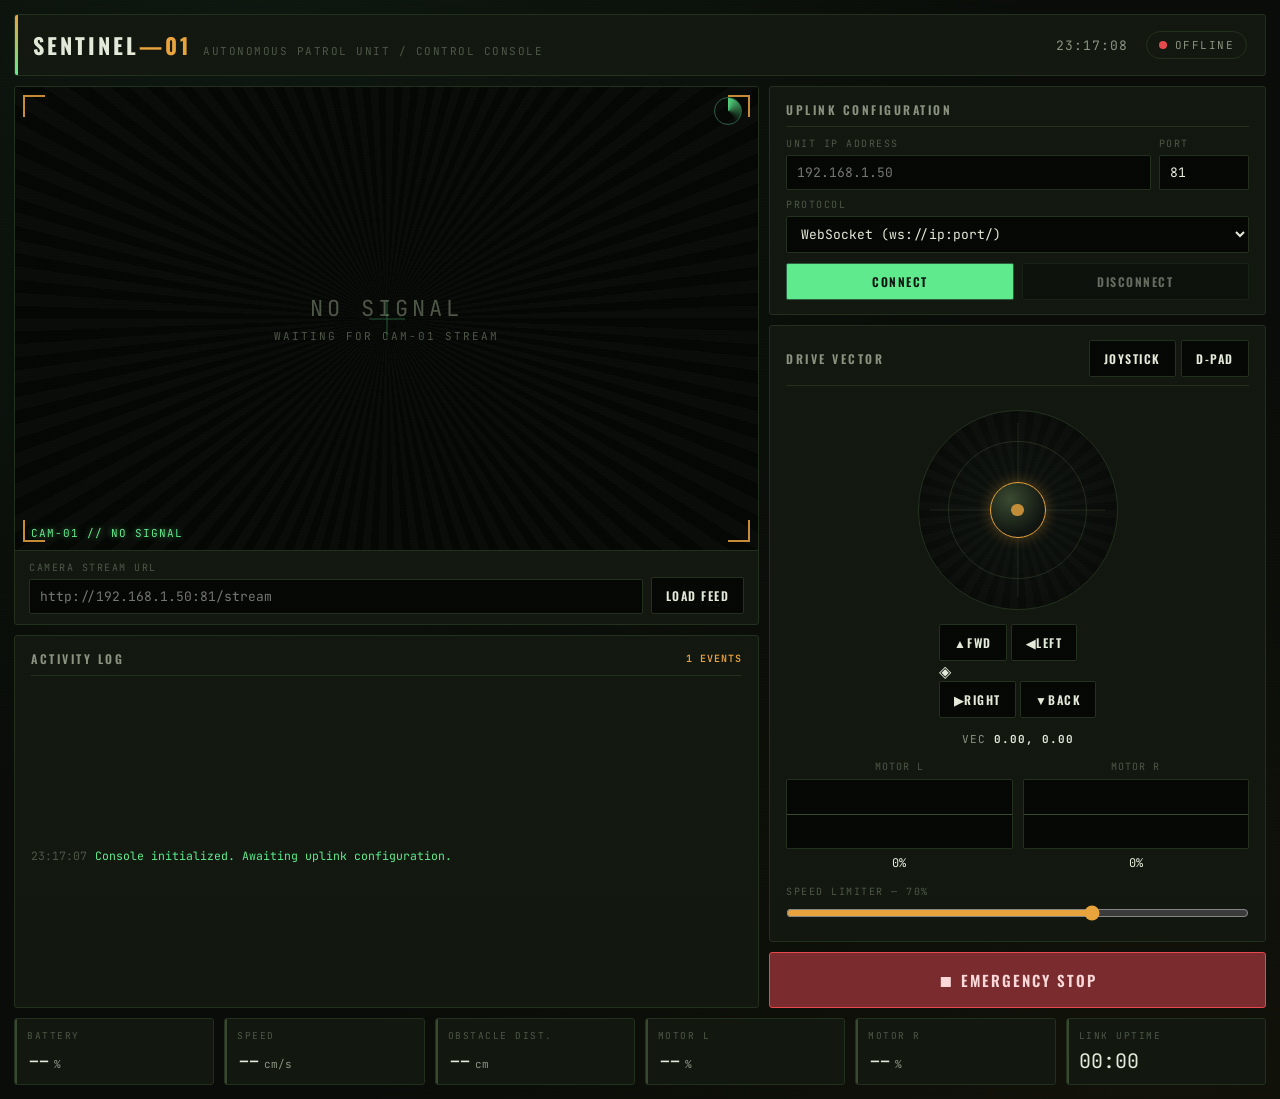
<file: index (1).html>
<!DOCTYPE html>
<html lang="en">
<head>
<meta charset="UTF-8">
<meta name="viewport" content="width=device-width, initial-scale=1.0, maximum-scale=1.0, user-scalable=no">
<title>SENTINEL // Patrol Unit Console</title>
<link rel="preconnect" href="https://fonts.googleapis.com">
<link href="https://fonts.googleapis.com/css2?family=Oswald:wght@400;500;600;700&family=Inter:wght@400;500;600&family=JetBrains+Mono:wght@400;500;700&display=swap" rel="stylesheet">
<style>
  :root{
    --bg:#090c08;
    --bg-deep:#050704;
    --panel:#121810;
    --panel-alt:#0f1410;
    --line:#22301d;
    --line-bright:#3a4a30;
    --amber:#e8a33d;
    --amber-dim:#7a5a26;
    --green:#5eea8d;
    --green-dim:#2c5f42;
    --red:#e5484d;
    --red-dim:#7a2b2e;
    --text:#e4ead9;
    --text-dim:#8a9280;
    --text-faint:#4d5647;
    --disp:'Oswald',sans-serif;
    --body:'Inter',sans-serif;
    --mono:'JetBrains Mono',monospace;
  }
  *{box-sizing:border-box;margin:0;padding:0;}
  html,body{
    background:var(--bg);
    color:var(--text);
    font-family:var(--body);
    min-height:100vh;
    overflow-x:hidden;
  }
  body{
    background-image:
      radial-gradient(ellipse at 20% 0%, rgba(94,234,141,0.05), transparent 55%),
      radial-gradient(ellipse at 90% 100%, rgba(232,163,61,0.04), transparent 50%);
    padding:14px;
  }
  body::before{
    content:'';
    position:fixed;inset:0;
    pointer-events:none;
    background:repeating-linear-gradient(
      to bottom,
      rgba(255,255,255,0.012) 0px,
      rgba(255,255,255,0.012) 1px,
      transparent 1px,
      transparent 3px
    );
    z-index:999;
    mix-blend-mode:overlay;
  }
  .wrap{max-width:1360px;margin:0 auto;}

  /* ---------- top bar ---------- */
  .topbar{
    display:flex;justify-content:space-between;align-items:center;
    padding:14px 18px;
    background:var(--panel);
    border:1px solid var(--line);
    border-radius:3px;
    margin-bottom:10px;
    position:relative;
    overflow:hidden;
  }
  .topbar::after{
    content:'';position:absolute;left:0;top:0;bottom:0;width:3px;
    background:linear-gradient(var(--amber),var(--green));
  }
  .brand{display:flex;align-items:baseline;gap:12px;}
  .brand .mark{
    font-family:var(--disp);font-weight:700;font-size:22px;letter-spacing:3px;
    color:var(--text);
  }
  .brand .mark span{color:var(--amber);}
  .brand .sub{
    font-family:var(--mono);font-size:11px;color:var(--text-faint);
    letter-spacing:1.5px;text-transform:uppercase;
  }
  .top-right{display:flex;align-items:center;gap:18px;}
  .clock{font-family:var(--mono);font-size:13px;color:var(--text-dim);letter-spacing:1px;}
  .status-pill{
    display:flex;align-items:center;gap:8px;
    font-family:var(--mono);font-size:11px;letter-spacing:1.5px;text-transform:uppercase;
    padding:6px 12px;border:1px solid var(--line);border-radius:20px;
    color:var(--text-dim);
  }
  .dot{width:8px;height:8px;border-radius:50%;background:var(--red);flex-shrink:0;}
  .dot.on{background:var(--green);box-shadow:0 0 8px var(--green);animation:pulse 1.6s infinite;}
  @keyframes pulse{0%,100%{opacity:1;}50%{opacity:0.4;}}

  /* ---------- grid ---------- */
  .grid{
    display:grid;
    grid-template-columns:1.5fr 1fr;
    gap:10px;
  }
  @media(max-width:900px){ .grid{grid-template-columns:1fr;} }

  .panel{
    background:var(--panel);
    border:1px solid var(--line);
    border-radius:3px;
    padding:14px 16px;
    position:relative;
  }
  .panel-title{
    font-family:var(--disp);font-weight:600;font-size:12px;letter-spacing:2.5px;
    text-transform:uppercase;color:var(--text-dim);
    display:flex;justify-content:space-between;align-items:center;
    margin-bottom:10px;padding-bottom:8px;border-bottom:1px solid var(--line);
  }
  .panel-title .tag{color:var(--amber);font-family:var(--mono);font-size:10px;letter-spacing:1px;}

  /* ---------- left column ---------- */
  .left-col{display:flex;flex-direction:column;gap:10px;}

  .cam-panel{padding:0;overflow:hidden;}
  .cam-frame{
    position:relative;width:100%;aspect-ratio:16/10;
    background:var(--bg-deep);
    border-bottom:1px solid var(--line);
    overflow:hidden;
  }
  .cam-frame img{width:100%;height:100%;object-fit:cover;display:block;}
  .cam-noise{
    position:absolute;inset:0;
    background:
      repeating-conic-gradient(from 0deg,rgba(255,255,255,0.02) 0deg 2deg,transparent 2deg 4deg);
    opacity:0;
  }
  .cam-frame.nosignal .cam-noise{opacity:1;animation:noise 0.4s steps(2) infinite;}
  @keyframes noise{0%{filter:hue-rotate(0deg);}100%{filter:hue-rotate(20deg);}}
  .cam-frame.nosignal img{display:none;}
  .cam-empty{
    position:absolute;inset:0;display:none;flex-direction:column;gap:6px;
    align-items:center;justify-content:center;color:var(--text-faint);
    font-family:var(--mono);font-size:11px;letter-spacing:2px;text-transform:uppercase;
  }
  .cam-frame.nosignal .cam-empty{display:flex;}
  .cam-corner{
    position:absolute;width:22px;height:22px;border:2px solid var(--amber);
    opacity:0.85;
  }
  .cam-corner.tl{top:8px;left:8px;border-right:none;border-bottom:none;}
  .cam-corner.tr{top:8px;right:8px;border-left:none;border-bottom:none;}
  .cam-corner.bl{bottom:8px;left:8px;border-right:none;border-top:none;}
  .cam-corner.br{bottom:8px;right:8px;border-left:none;border-top:none;}
  .cam-overlay-bl{
    position:absolute;bottom:10px;left:16px;
    font-family:var(--mono);font-size:11px;color:var(--green);letter-spacing:1px;
    text-shadow:0 0 6px rgba(94,234,141,0.6);
  }
  .cam-overlay-tr{
    position:absolute;top:10px;right:16px;
    width:28px;height:28px;
  }
  .radar-sweep{
    width:100%;height:100%;border-radius:50%;
    border:1px solid var(--green-dim);
    position:relative;overflow:hidden;
  }
  .radar-sweep::after{
    content:'';position:absolute;inset:0;
    background:conic-gradient(from 0deg, rgba(94,234,141,0.9), transparent 40%);
    animation:spin 2.4s linear infinite;
  }
  @keyframes spin{to{transform:rotate(360deg);}}
  .cam-crosshair{
    position:absolute;top:50%;left:50%;width:36px;height:36px;
    transform:translate(-50%,-50%);opacity:0.35;pointer-events:none;
  }
  .cam-crosshair::before,.cam-crosshair::after{
    content:'';position:absolute;background:var(--green);
  }
  .cam-crosshair::before{top:50%;left:0;right:0;height:1px;transform:translateY(-50%);}
  .cam-crosshair::after{left:50%;top:0;bottom:0;width:1px;transform:translateX(-50%);}

  .cam-config{
    display:flex;gap:8px;padding:10px 14px;flex-wrap:wrap;
  }

  /* ---------- log ---------- */
  .log-panel{flex:1;min-height:150px;display:flex;flex-direction:column;}
  .log-body{
    flex:1;overflow-y:auto;max-height:180px;
    font-family:var(--mono);font-size:11.5px;line-height:1.9;
    display:flex;flex-direction:column-reverse;
  }
  .log-line{color:var(--text-dim);white-space:pre-wrap;}
  .log-line .t{color:var(--text-faint);margin-right:8px;}
  .log-line.evt{color:var(--green);}
  .log-line.err{color:var(--red);}
  .log-line.cmd{color:var(--amber);}
  .log-body::-webkit-scrollbar{width:5px;}
  .log-body::-webkit-scrollbar-thumb{background:var(--line-bright);border-radius:3px;}

  /* ---------- right column ---------- */
  .right-col{display:flex;flex-direction:column;gap:10px;}

  label.field-label{
    font-family:var(--mono);font-size:10px;letter-spacing:1.5px;text-transform:uppercase;
    color:var(--text-faint);display:block;margin-bottom:5px;
  }
  input[type=text],input[type=number],select{
    width:100%;background:var(--bg-deep);border:1px solid var(--line);
    color:var(--text);font-family:var(--mono);font-size:13px;
    padding:8px 10px;border-radius:2px;outline:none;
  }
  input[type=text]:focus,input[type=number]:focus,select:focus{border-color:var(--amber-dim);}
  .row{display:flex;gap:8px;}
  .row > div{flex:1;}
  .conn-row{display:flex;gap:8px;margin-top:10px;}

  button{
    font-family:var(--disp);font-weight:600;letter-spacing:1.5px;text-transform:uppercase;
    font-size:12px;border:1px solid var(--line);background:var(--bg-deep);
    color:var(--text);padding:9px 14px;border-radius:2px;cursor:pointer;
    transition:border-color 0.15s, color 0.15s;
  }
  button:hover{border-color:var(--amber-dim);color:var(--amber);}
  button:active{transform:translateY(1px);}
  button.primary{background:var(--green-dim);border-color:var(--green-dim);color:#0c150f;background:var(--green);color:#08130d;}
  button.primary:hover{filter:brightness(1.1);border-color:var(--green);color:#08130d;}
  button.ghost{flex:1;}
  button.primary{flex:1;}
  button:disabled{opacity:0.4;cursor:not-allowed;}

  /* ---------- joystick ---------- */
  .joy-panel{display:flex;flex-direction:column;align-items:center;gap:14px;}
  .joy-outer{
    position:relative;width:200px;height:200px;
    border-radius:50%;
    background:
      repeating-conic-gradient(rgba(255,255,255,0.015) 0deg 5deg, transparent 5deg 10deg),
      radial-gradient(circle, var(--panel-alt) 0%, var(--bg-deep) 100%);
    border:1px solid var(--line);
    touch-action:none;
  }
  .joy-ring{position:absolute;border:1px solid var(--line-bright);border-radius:50%;opacity:0.5;}
  .ring1{inset:15%;}
  .ring2{inset:38%;}
  .joy-axis{position:absolute;background:var(--line-bright);opacity:0.4;}
  .axis-h{left:6%;right:6%;top:50%;height:1px;transform:translateY(-50%);}
  .axis-v{top:6%;bottom:6%;left:50%;width:1px;transform:translateX(-50%);}
  .joy-deg{
    position:absolute;font-family:var(--mono);font-size:9px;color:var(--text-faint);
  }
  .joy-knob{
    position:absolute;width:56px;height:56px;border-radius:50%;
    left:50%;top:50%;transform:translate(-50%,-50%);
    background:radial-gradient(circle at 35% 30%, #3a4a30, var(--panel-alt) 70%);
    border:1.5px solid var(--amber);
    box-shadow:0 0 14px rgba(232,163,61,0.35);
    cursor:grab;
  }
  .joy-knob::after{
    content:'';position:absolute;inset:38%;border-radius:50%;background:var(--amber);
    opacity:0.8;
  }
  .joy-readout{
    display:flex;gap:18px;font-family:var(--mono);font-size:11px;color:var(--text-dim);
    letter-spacing:1px;
  }
  .joy-readout b{color:var(--text);}

  .motor-bars{display:flex;gap:10px;width:100%;}
  .motor-bar-col{flex:1;display:flex;flex-direction:column;align-items:center;gap:6px;}
  .motor-bar-col .lbl{font-family:var(--mono);font-size:10px;color:var(--text-faint);letter-spacing:1px;}
  .motor-bar-track{
    width:100%;height:70px;background:var(--bg-deep);border:1px solid var(--line);
    border-radius:2px;position:relative;overflow:hidden;
  }
  .motor-bar-fill{
    position:absolute;left:0;right:0;bottom:50%;height:0%;
    background:linear-gradient(var(--green),var(--amber));
    transition:height 0.06s linear, bottom 0.06s linear;
  }
  .motor-bar-mid{position:absolute;left:0;right:0;top:50%;height:1px;background:var(--line-bright);}
  .motor-val{font-family:var(--mono);font-size:12px;color:var(--text);}

  .speed-limit{width:100%;}
  input[type=range]{
    width:100%;accent-color:var(--amber);
    background:transparent;height:20px;
  }

  .stop-btn{
    width:100%;padding:16px;font-size:15px;letter-spacing:2px;
    background:var(--red-dim);border:1px solid var(--red);color:#ffd9da;
    border-radius:3px;
  }
  .stop-btn:hover{background:var(--red);color:#1a0505;}

  /* ---------- telemetry strip ---------- */
  .telem-strip{
    display:grid;grid-template-columns:repeat(6,1fr);gap:10px;margin-top:10px;
  }
  @media(max-width:900px){.telem-strip{grid-template-columns:repeat(3,1fr);}}
  @media(max-width:520px){.telem-strip{grid-template-columns:repeat(2,1fr);}}
  .telem-card{
    background:var(--panel);border:1px solid var(--line);border-radius:3px;
    padding:10px 12px;position:relative;overflow:hidden;
  }
  .telem-card::before{
    content:'';position:absolute;left:0;top:0;bottom:0;width:2px;background:var(--line-bright);
  }
  .telem-card.live::before{background:var(--green);}
  .telem-lbl{
    font-family:var(--mono);font-size:9.5px;letter-spacing:1.5px;text-transform:uppercase;
    color:var(--text-faint);margin-bottom:6px;
  }
  .telem-val{font-family:var(--mono);font-size:20px;color:var(--text);}
  .telem-val .unit{font-size:11px;color:var(--text-dim);margin-left:3px;}

  ::selection{background:var(--amber-dim);}
</style>
</head>
<body>
<div class="wrap">

  <div class="topbar">
    <div class="brand">
      <div class="mark">SENTINEL<span>—01</span></div>
      <div class="sub">Autonomous Patrol Unit / Control Console</div>
    </div>
    <div class="top-right">
      <div class="clock" id="clock">00:00:00</div>
      <div class="status-pill"><span class="dot" id="statusDot"></span><span id="statusText">Offline</span></div>
    </div>
  </div>

  <div class="grid">
    <!-- LEFT: camera + log -->
    <div class="left-col">
      <div class="panel cam-panel">
        <div class="cam-frame nosignal" id="camFrame">
          <img id="camImg" alt="patrol camera feed">
          <div class="cam-noise"></div>
          <div class="cam-empty">
            <div style="font-size:22px;letter-spacing:4px;">NO SIGNAL</div>
            <div>waiting for CAM-01 stream</div>
          </div>
          <div class="cam-corner tl"></div><div class="cam-corner tr"></div>
          <div class="cam-corner bl"></div><div class="cam-corner br"></div>
          <div class="cam-crosshair"></div>
          <div class="cam-overlay-bl" id="camLabel">CAM-01 // NO SIGNAL</div>
          <div class="cam-overlay-tr"><div class="radar-sweep"></div></div>
        </div>
        <div class="cam-config">
          <div style="flex:2;min-width:180px;">
            <label class="field-label">Camera stream URL</label>
            <input type="text" id="camUrl" placeholder="http://192.168.1.50:81/stream">
          </div>
          <div style="align-self:flex-end;">
            <button id="camLoadBtn">Load Feed</button>
          </div>
        </div>
      </div>

      <div class="panel log-panel">
        <div class="panel-title">Activity Log <span class="tag" id="logCount">0 EVENTS</span></div>
        <div class="log-body" id="logBody"></div>
      </div>
    </div>

    <!-- RIGHT: connection + joystick + stop -->
    <div class="right-col">
      <div class="panel">
        <div class="panel-title">Uplink Configuration</div>
        <div class="row">
          <div>
            <label class="field-label">Unit IP Address</label>
            <input type="text" id="ipInput" placeholder="192.168.1.50">
          </div>
          <div style="max-width:90px;">
            <label class="field-label">Port</label>
            <input type="number" id="portInput" value="81">
          </div>
        </div>
        <div style="margin-top:8px;">
          <label class="field-label">Protocol</label>
          <select id="protoSelect">
            <option value="ws">WebSocket (ws://ip:port/)</option>
            <option value="http">HTTP GET (/move?left=&right=)</option>
          </select>
        </div>
        <div class="conn-row">
          <button class="primary" id="connectBtn">Connect</button>
          <button class="ghost" id="disconnectBtn" disabled>Disconnect</button>
        </div>
      </div>

      <div class="panel joy-panel">
        <div class="panel-title" style="width:100%;">
          Drive Vector
          <div class="mode-toggle" id="modeToggle">
            <button class="mode-btn active" data-mode="joystick" id="modeJoyBtn">Joystick</button>
            <button class="mode-btn" data-mode="dpad" id="modeDpadBtn">D-Pad</button>
          </div>
        </div>

        <div class="joy-outer" id="joyOuter">
          <div class="joy-ring ring1"></div>
          <div class="joy-ring ring2"></div>
          <div class="joy-axis axis-h"></div>
          <div class="joy-axis axis-v"></div>
          <div class="joy-knob" id="joyKnob"></div>
        </div>

        <div class="dpad" id="dpad">
          <button class="dpad-btn dpad-f" id="btnF" data-dir="f">▲<span>FWD</span></button>
          <button class="dpad-btn dpad-l" id="btnL" data-dir="l">◀<span>LEFT</span></button>
          <div class="dpad-center">◈</div>
          <button class="dpad-btn dpad-r" id="btnR" data-dir="r">▶<span>RIGHT</span></button>
          <button class="dpad-btn dpad-b" id="btnB" data-dir="b">▼<span>BACK</span></button>
        </div>

        <div class="joy-readout">
          <div>VEC <b id="vecReadout">0.00, 0.00</b></div>
        </div>

        <div class="motor-bars">
          <div class="motor-bar-col">
            <div class="lbl">MOTOR L</div>
            <div class="motor-bar-track"><div class="motor-bar-mid"></div><div class="motor-bar-fill" id="barL"></div></div>
            <div class="motor-val" id="valL">0%</div>
          </div>
          <div class="motor-bar-col">
            <div class="lbl">MOTOR R</div>
            <div class="motor-bar-track"><div class="motor-bar-mid"></div><div class="motor-bar-fill" id="barR"></div></div>
            <div class="motor-val" id="valR">0%</div>
          </div>
        </div>

        <div class="speed-limit">
          <label class="field-label">Speed Limiter — <span id="speedLimitVal">70</span>%</label>
          <input type="range" id="speedLimit" min="10" max="100" value="70">
        </div>
      </div>

      <button class="stop-btn" id="stopBtn">⏹ EMERGENCY STOP</button>
    </div>
  </div>

  <!-- telemetry strip -->
  <div class="telem-strip">
    <div class="telem-card" id="cardBattery"><div class="telem-lbl">Battery</div><div class="telem-val" id="tBattery">--<span class="unit">%</span></div></div>
    <div class="telem-card" id="cardSpeed"><div class="telem-lbl">Speed</div><div class="telem-val" id="tSpeed">--<span class="unit">cm/s</span></div></div>
    <div class="telem-card" id="cardDist"><div class="telem-lbl">Obstacle Dist.</div><div class="telem-val" id="tDist">--<span class="unit">cm</span></div></div>
    <div class="telem-card" id="cardMotorL"><div class="telem-lbl">Motor L</div><div class="telem-val" id="tMotorL">--<span class="unit">%</span></div></div>
    <div class="telem-card" id="cardMotorR"><div class="telem-lbl">Motor R</div><div class="telem-val" id="tMotorR">--<span class="unit">%</span></div></div>
    <div class="telem-card" id="cardUptime"><div class="telem-lbl">Link Uptime</div><div class="telem-val" id="tUptime">00:00<span class="unit"></span></div></div>
  </div>

</div>

<script>
// ---------------- clock ----------------
function tickClock(){
  document.getElementById('clock').textContent = new Date().toLocaleTimeString('en-GB',{hour12:false});
}
setInterval(tickClock,1000); tickClock();

// ---------------- log ----------------
const logBody = document.getElementById('logBody');
const logCount = document.getElementById('logCount');
let logN = 0;
function log(msg, cls){
  logN++;
  logCount.textContent = logN + ' EVENTS';
  const line = document.createElement('div');
  line.className = 'log-line ' + (cls||'');
  const t = new Date().toLocaleTimeString('en-GB',{hour12:false});
  line.innerHTML = '<span class="t">'+t+'</span>'+msg;
  logBody.prepend(line);
  while(logBody.children.length > 200){ logBody.removeChild(logBody.lastChild); }
}
log('Console initialized. Awaiting uplink configuration.', 'evt');

// ---------------- connection state ----------------
let ws = null;
let connected = false;
let linkStartTime = null;
let uptimeInterval = null;

const statusDot = document.getElementById('statusDot');
const statusText = document.getElementById('statusText');
const connectBtn = document.getElementById('connectBtn');
const disconnectBtn = document.getElementById('disconnectBtn');
const ipInput = document.getElementById('ipInput');
const portInput = document.getElementById('portInput');
const protoSelect = document.getElementById('protoSelect');

function setConnected(state){
  connected = state;
  statusDot.classList.toggle('on', state);
  statusText.textContent = state ? ('Online — ' + ipInput.value) : 'Offline';
  connectBtn.disabled = state;
  disconnectBtn.disabled = !state;
  document.querySelectorAll('#cardBattery,#cardSpeed,#cardDist,#cardMotorL,#cardMotorR,#cardUptime')
    .forEach(c=>c.classList.toggle('live', state));
  if(state){
    linkStartTime = Date.now();
    uptimeInterval = setInterval(updateUptime, 1000);
  } else {
    clearInterval(uptimeInterval);
    document.getElementById('tUptime').innerHTML = '00:00';
    resetTelemetry();
  }
}
function updateUptime(){
  const s = Math.floor((Date.now()-linkStartTime)/1000);
  const mm = String(Math.floor(s/60)).padStart(2,'0');
  const ss = String(s%60).padStart(2,'0');
  document.getElementById('tUptime').innerHTML = mm+':'+ss;
}
function resetTelemetry(){
  ['tBattery','tSpeed','tDist','tMotorL','tMotorR'].forEach(id=>{
    const el = document.getElementById(id);
    const unit = el.querySelector('.unit');
    el.innerHTML = '--' + (unit ? unit.outerHTML : '');
  });
}

connectBtn.addEventListener('click', ()=>{
  const ip = ipInput.value.trim();
  if(!ip){ log('Cannot connect — no IP address entered.', 'err'); return; }
  const proto = protoSelect.value;
  if(proto === 'ws'){
    const port = portInput.value || 81;
    const url = 'ws://'+ip+':'+port+'/';
    try{
      ws = new WebSocket(url);
      log('Opening WebSocket uplink to '+url+' …', 'cmd');
      ws.onopen = ()=>{ setConnected(true); log('Uplink established.', 'evt'); };
      ws.onclose = ()=>{ setConnected(false); log('Uplink closed.', 'err'); };
      ws.onerror = ()=>{ log('WebSocket error — check IP/port and that the unit is broadcasting.', 'err'); };
      ws.onmessage = (ev)=>{
        try{
          const data = JSON.parse(ev.data);
          applyTelemetry(data);
        }catch(e){ /* non-JSON message, ignore */ }
      };
    }catch(e){ log('Failed to open WebSocket: '+e.message, 'err'); }
  } else {
    // HTTP mode — no persistent connection, just mark as "connected" for sending commands
    setConnected(true);
    log('HTTP mode selected — commands will be sent as GET requests to '+ip, 'evt');
  }
});
disconnectBtn.addEventListener('click', ()=>{
  if(ws){ ws.close(); ws = null; }
  setConnected(false);
  log('Disconnected by operator.', 'evt');
});

function applyTelemetry(data){
  if('battery' in data) document.getElementById('tBattery').innerHTML = data.battery+'<span class="unit">%</span>';
  if('speed' in data) document.getElementById('tSpeed').innerHTML = data.speed+'<span class="unit">cm/s</span>';
  if('distance' in data) document.getElementById('tDist').innerHTML = data.distance+'<span class="unit">cm</span>';
  if('motorL' in data) document.getElementById('tMotorL').innerHTML = data.motorL+'<span class="unit">%</span>';
  if('motorR' in data) document.getElementById('tMotorR').innerHTML = data.motorR+'<span class="unit">%</span>';
}

// ---------------- command sending ----------------
function sendDrive(leftPct, rightPct){
  if(!connected) return;
  const proto = protoSelect.value;
  if(proto === 'ws'){
    if(ws && ws.readyState === WebSocket.OPEN){
      ws.send(JSON.stringify({type:'drive', left:leftPct, right:rightPct}));
    }
  } else {
    const ip = ipInput.value.trim();
    fetch('http://'+ip+'/move?left='+leftPct+'&right='+rightPct)
      .catch(()=>{ log('HTTP command failed to reach unit.', 'err'); });
  }
}
function sendStop(){
  if(!connected){ log('Stop requested — no active uplink.', 'err'); return; }
  const proto = protoSelect.value;
  if(proto === 'ws' && ws && ws.readyState === WebSocket.OPEN){
    ws.send(JSON.stringify({type:'stop'}));
  } else if(proto === 'http'){
    const ip = ipInput.value.trim();
    fetch('http://'+ip+'/move?left=0&right=0').catch(()=>{});
  }
  setMotorDisplay(0,0);
  log('EMERGENCY STOP sent.', 'cmd');
}
document.getElementById('stopBtn').addEventListener('click', sendStop);

// ---------------- joystick ----------------
const joyOuter = document.getElementById('joyOuter');
const joyKnob = document.getElementById('joyKnob');
const vecReadout = document.getElementById('vecReadout');
const barL = document.getElementById('barL');
const barR = document.getElementById('barR');
const valL = document.getElementById('valL');
const valR = document.getElementById('valR');
const speedLimit = document.getElementById('speedLimit');
const speedLimitVal = document.getElementById('speedLimitVal');

speedLimit.addEventListener('input', ()=>{ speedLimitVal.textContent = speedLimit.value; });

let dragging = false;
let sendTimer = null;
const RADIUS = 100; // px, half of joy-outer width
const DEADZONE = 0.08;

function setMotorDisplay(leftPct, rightPct){
  valL.textContent = leftPct + '%';
  valR.textContent = rightPct + '%';
  const hL = Math.min(Math.abs(leftPct),100)/2;
  const hR = Math.min(Math.abs(rightPct),100)/2;
  barL.style.height = hL + '%';
  barR.style.height = hR + '%';
  barL.style.bottom = leftPct >= 0 ? '50%' : (50-hL)+'%';
  barR.style.bottom = rightPct >= 0 ? '50%' : (50-hR)+'%';
}

function handleMove(clientX, clientY){
  const rect = joyOuter.getBoundingClientRect();
  const cx = rect.left + rect.width/2;
  const cy = rect.top + rect.height/2;
  let dx = clientX - cx;
  let dy = clientY - cy;
  const dist = Math.sqrt(dx*dx+dy*dy);
  const maxDist = rect.width/2 - 28;
  if(dist > maxDist){
    dx = dx * maxDist/dist;
    dy = dy * maxDist/dist;
  }
  joyKnob.style.transform = 'translate(calc(-50% + '+dx+'px), calc(-50% + '+dy+'px))';

  let nx = dx / maxDist;   // -1..1
  let ny = dy / maxDist;   // -1..1 (down positive)
  if(Math.sqrt(nx*nx+ny*ny) < DEADZONE){ nx = 0; ny = 0; }

  vecReadout.textContent = nx.toFixed(2) + ', ' + (-ny).toFixed(2);

  const limit = speedLimit.value / 100;
  const forward = -ny;   // up = forward
  const turn = nx;
  let left = Math.max(-1, Math.min(1, forward + turn));
  let right = Math.max(-1, Math.min(1, forward - turn));
  const leftPct = Math.round(left * limit * 100);
  const rightPct = Math.round(right * limit * 100);
  setMotorDisplay(leftPct, rightPct);
  return {leftPct, rightPct};
}

function resetKnob(){
  joyKnob.style.transform = 'translate(-50%, -50%)';
  vecReadout.textContent = '0.00, 0.00';
  setMotorDisplay(0,0);
}

let lastCmd = {leftPct:0,rightPct:0};

function startDrag(e){
  dragging = true;
  joyKnob.style.cursor = 'grabbing';
  sendTimer = setInterval(()=>{ sendDrive(lastCmd.leftPct, lastCmd.rightPct); }, 120);
}
function endDrag(){
  if(!dragging) return;
  dragging = false;
  joyKnob.style.cursor = 'grab';
  clearInterval(sendTimer);
  resetKnob();
  sendDrive(0,0);
}

joyOuter.addEventListener('pointerdown', (e)=>{
  startDrag();
  lastCmd = handleMove(e.clientX, e.clientY);
  joyOuter.setPointerCapture(e.pointerId);
});
joyOuter.addEventListener('pointermove', (e)=>{
  if(!dragging) return;
  lastCmd = handleMove(e.clientX, e.clientY);
});
joyOuter.addEventListener('pointerup', endDrag);
joyOuter.addEventListener('pointercancel', endDrag);
joyOuter.addEventListener('lostpointercapture', endDrag);

// ---------------- camera feed ----------------
const camFrame = document.getElementById('camFrame');
const camImg = document.getElementById('camImg');
const camLabel = document.getElementById('camLabel');
const camUrl = document.getElementById('camUrl');
const camLoadBtn = document.getElementById('camLoadBtn');

function loadCam(){
  const url = camUrl.value.trim();
  if(!url){ log('No camera URL provided.', 'err'); return; }
  camImg.onload = ()=>{ camFrame.classList.remove('nosignal'); camLabel.textContent = 'CAM-01 // LIVE'; log('Camera feed connected.', 'evt'); };
  camImg.onerror = ()=>{ camFrame.classList.add('nosignal'); camLabel.textContent = 'CAM-01 // NO SIGNAL'; log('Camera feed failed to load.', 'err'); };
  camImg.src = url + (url.includes('?') ? '&' : '?') + 't=' + Date.now();
}
camLoadBtn.addEventListener('click', loadCam);

// auto-fill camera URL guess when IP changes
ipInput.addEventListener('change', ()=>{
  if(!camUrl.value && ipInput.value){
    camUrl.value = 'http://'+ipInput.value.trim()+':81/stream';
  }
});
</script>
</body>
</html>
</file>
